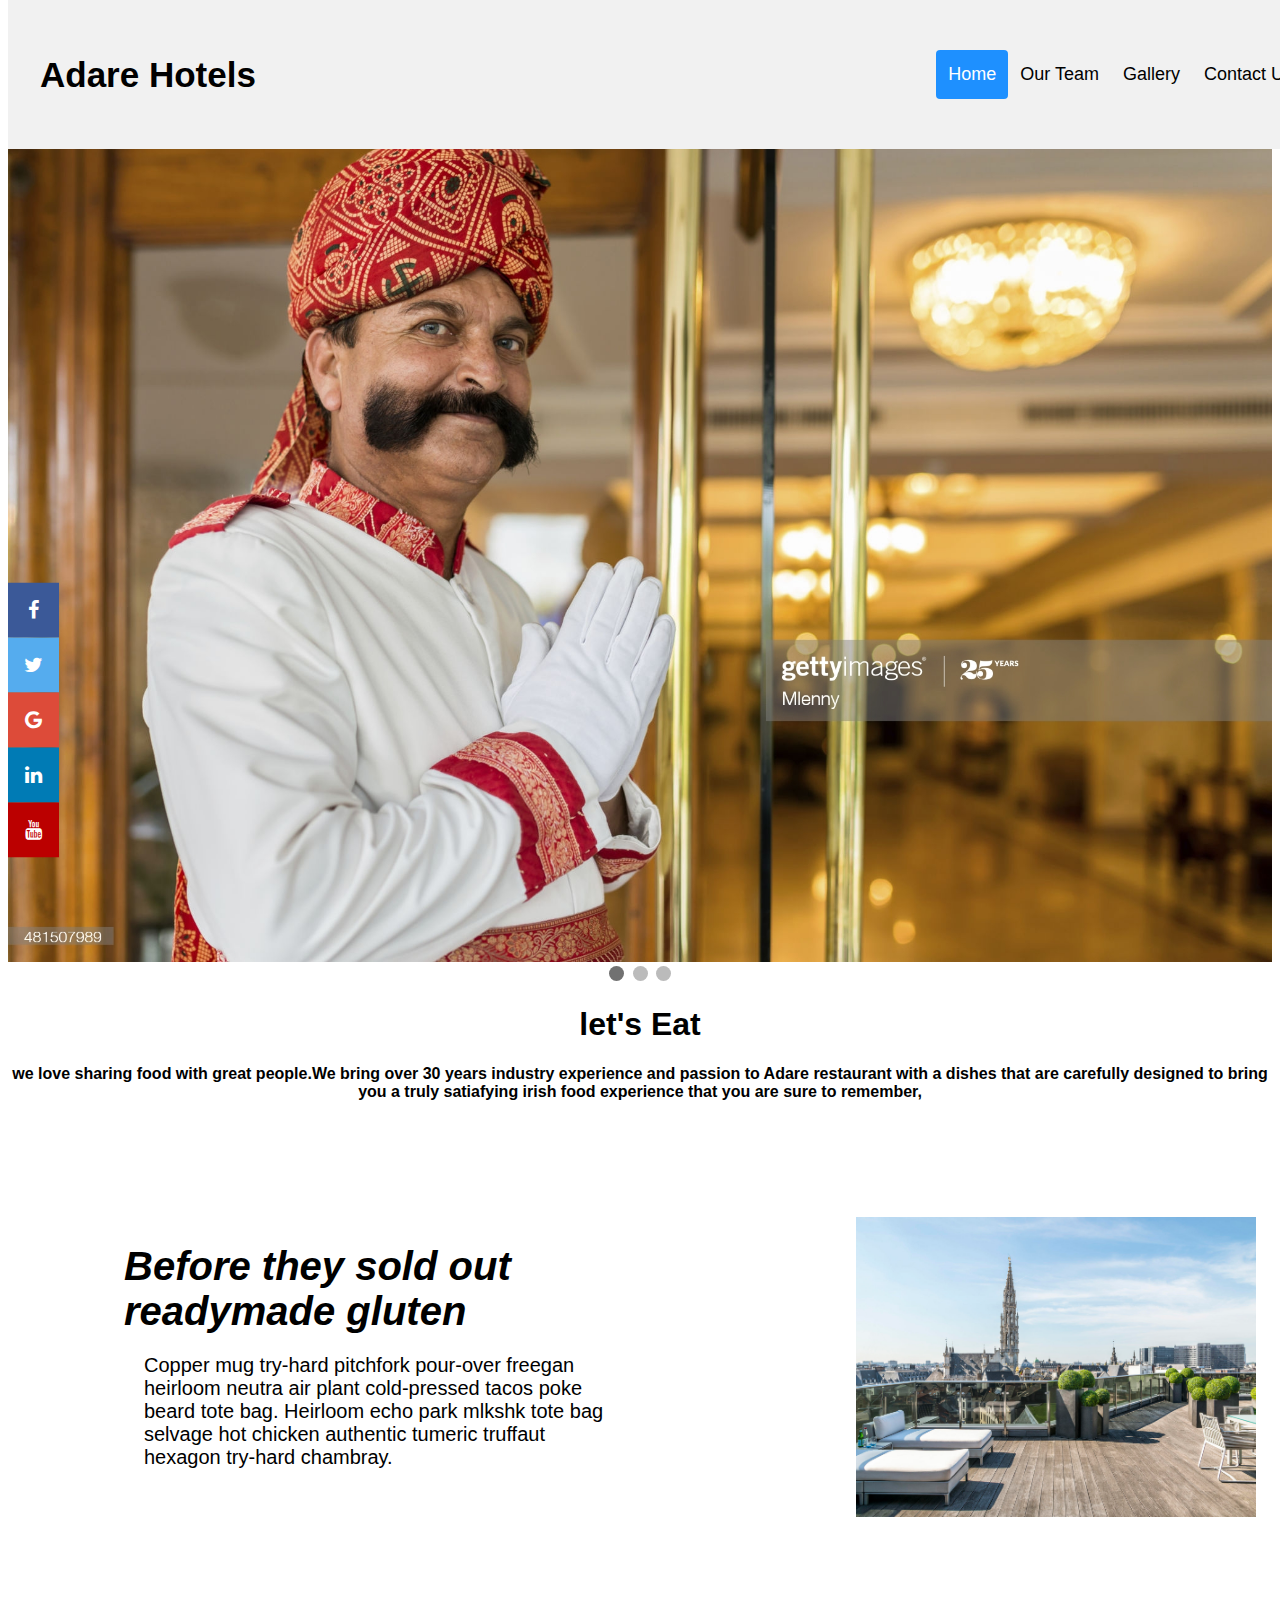
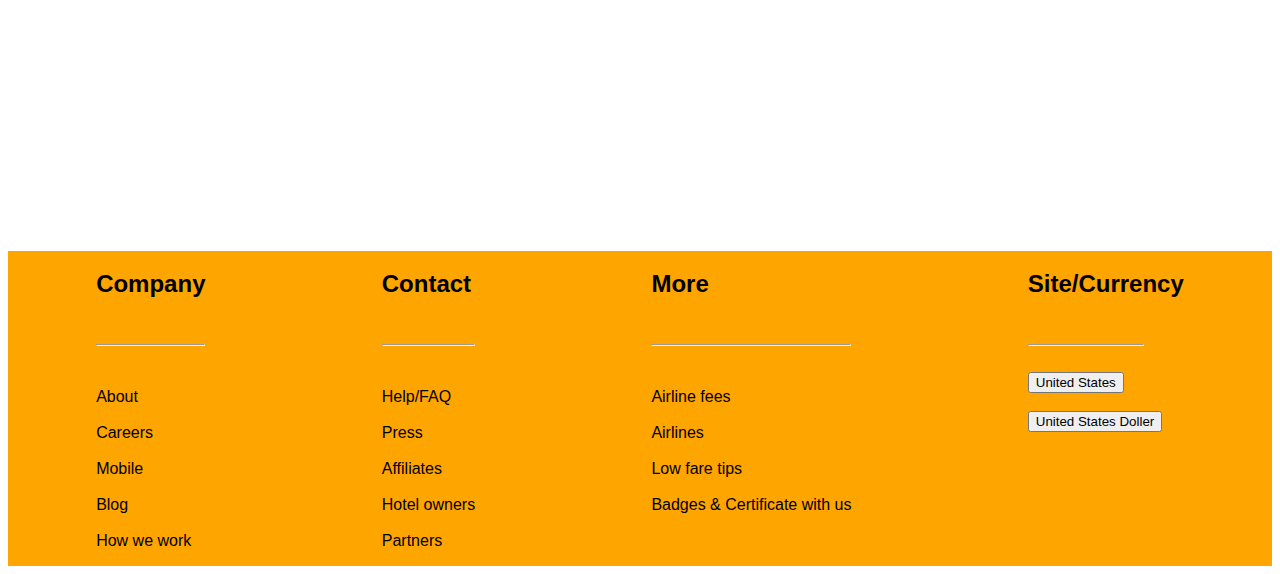
<file: index.html>
<!DOCTYPE html>
<html lang="en">

<head>
    <meta charset="UTF-8">
    <meta name="viewport" content="width=device-width, initial-scale=1.0">
    <title>Resturent</title>
    <link rel="stylesheet" href="style.css">
    <link rel="javascript" href="index.js">
    <link rel="stylesheet" href="https://cdnjs.cloudflare.com/ajax/libs/font-awesome/4.7.0/css/font-awesome.min.css">
</head>

<body>

    <div class="hidden">
        <div id="navbar">
            <a id="logo">Adare Hotels</a>
            <div id="navbar-right">
                <a class="active" href="index.html">Home</a>
                <a href="news.html">Our Team</a>
                <a href="gallery.html">Gallery</a>
                <a href="contact.html">Contact US</a>
            </div>
        </div>


        <div class="slideshow-container">

            <div class="mySlides fade">
                <div class="numbertext">1 / 3</div>
                <img src="welcome_hotel.jpg" style="width:100%">              
            </div>

            <div class="mySlides fade">
                <div class="numbertext">2 / 3</div>
                <img src="welcome_hotel2.jpg" style="width:100%">       
            </div>

            <div class="mySlides">
                <div class="numbertext ">3 / 3</div>
                <img src="gallery10.jpg" style="width:100%">
            </div>

        </div>
        <div style="text-align:center " class="dots">
            <span class="dot "></span>
            <span class="dot "></span>
            <span class="dot "></span>
        </div>


        <main>
            <h1>
                <b class="font"> let's Eat </b>
            </h1>

            <p class="matter">
                <b>
                    we love sharing food with great people.We bring over 30 years industry experience and passion to
                    Adare restaurant with a dishes that are carefully designed to bring you a truly satiafying irish
                    food experience that you are sure to remember,
                </b>
            </p>
        </main>


        <div class="contain">
            <div id="box1">
                <div class="s1">Before they sold out readymade gluten</div>
                <div class="s2">Copper mug try-hard pitchfork pour-over freegan heirloom neutra air plant cold-pressed
                    tacos
                    poke beard tote bag. Heirloom echo park mlkshk tote bag selvage hot chicken authentic tumeric
                    truffaut
                    hexagon try-hard chambray.</div>
            </div>
            <div id="box2">
                <img src="gallery8.jpg" id="s3">
            </div>
        </div>

     

        <div class="icon-bar ">
            <a href="# " class="facebook "><i class="fa fa-facebook "></i></a>
            <a href="# " class="twitter "><i class="fa fa-twitter "></i></a>
            <a href="# " class="google "><i class="fa fa-google "></i></a>
            <a href="# " class="linkedin "><i class="fa fa-linkedin "></i></a>
            <a href="# " class="youtube "><i class="fa fa-youtube "></i></a>
        </div>
<br><br><br><br><br><br><br><br><br><br><br><br><br>
        <div class="row">
            <div class="column" id="column">
                <h2>Company</h2><br>
                <hr><br>
                <p>About<br><br> Careers <br><br> Mobile <br><br> Blog <br><br> How we work</p>
            </div>
            <div class="column">
                <h2>Contact</h2><br>
                <hr><br>
                <p>
                    Help/FAQ
                    <br><br> Press
                    <br><br> Affiliates
                    <br><br> Hotel owners<br><br> Partners
                </p>
            </div>
            <div class="column">
                <h2>More</h2><br>
                <hr><br>
                <p> Airline fees<br><br> Airlines
                    <br><br> Low fare tips<br><br> Badges & Certificate with us
                </p>
            </div>
            <div class="column">
                <h2>Site/Currency</h2><br>
                <hr class="footerspace">
                <br>
                <button type="button">
            United States
          </button>
                <br>
                <br>
                <button type="button">
            United States Doller
          </button>
           
        </div>
        <script src="javascript.js"></script>
</body>

</html>
</file>
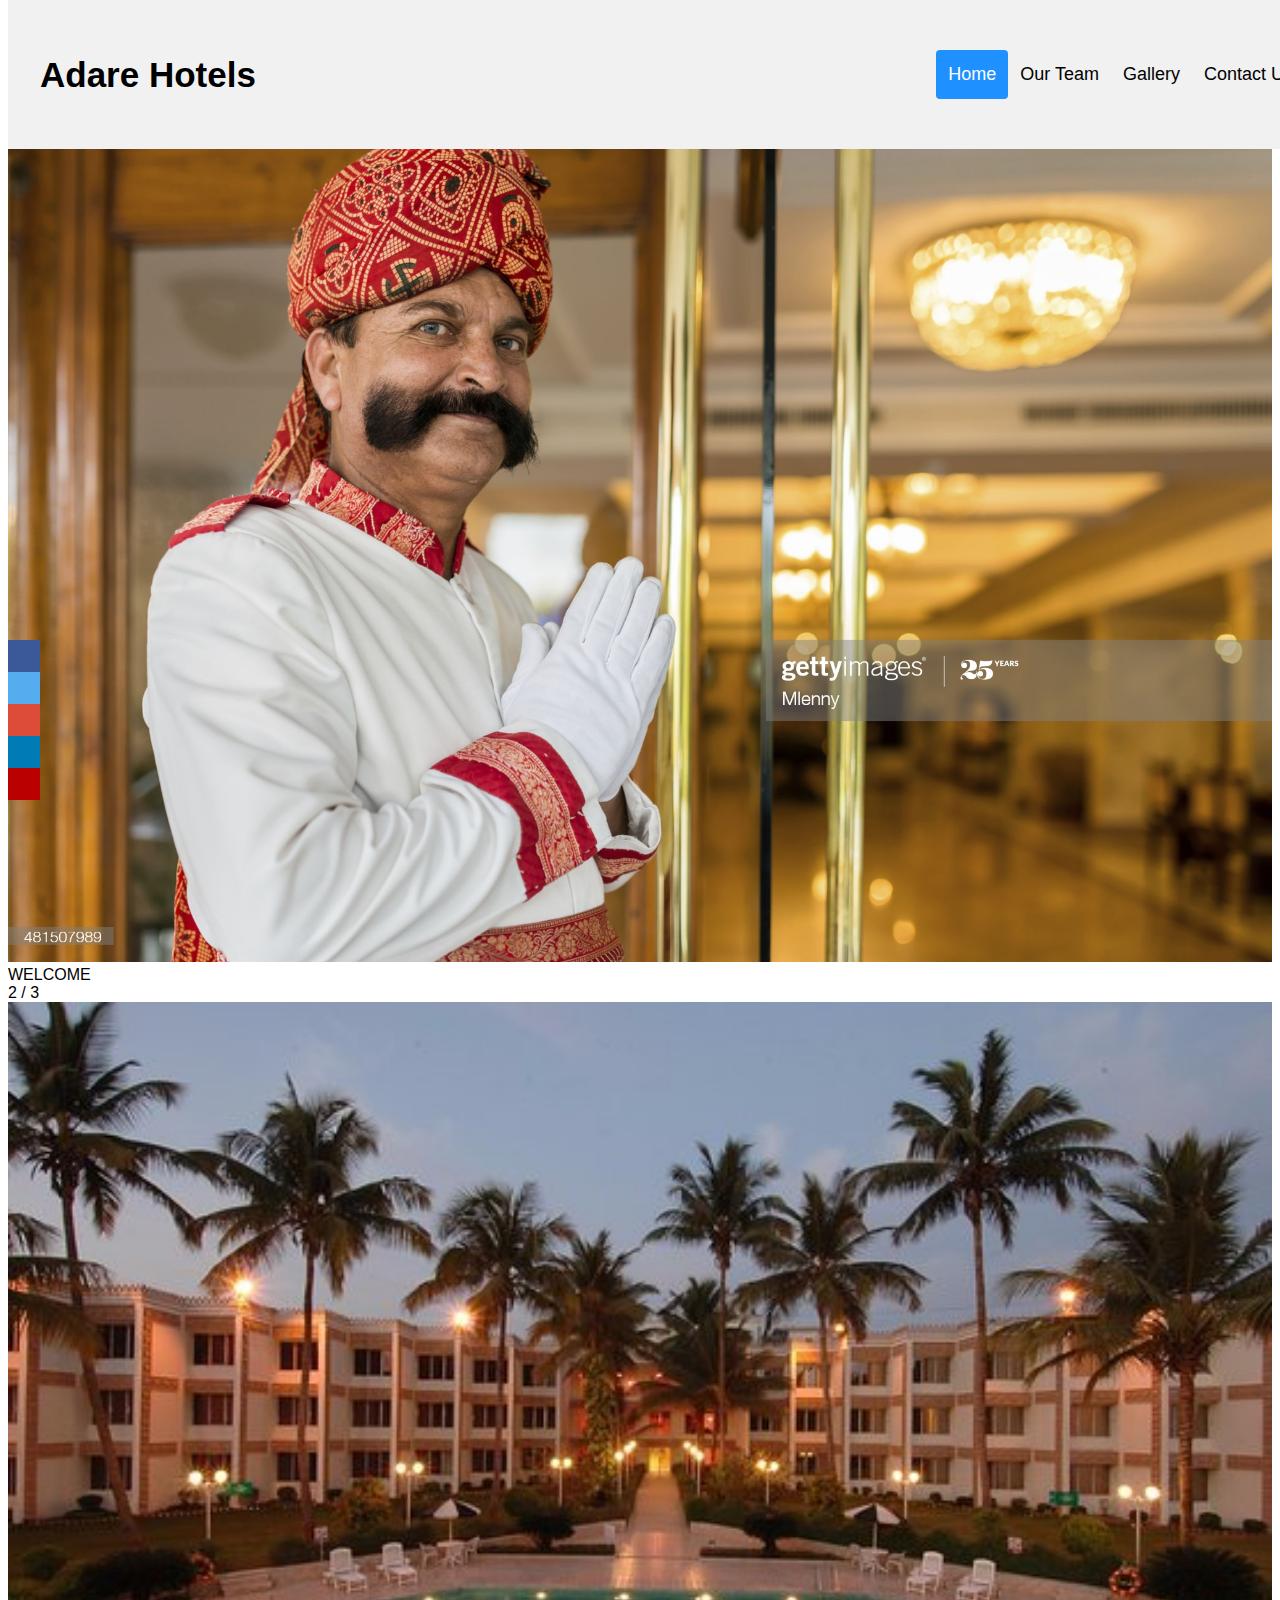
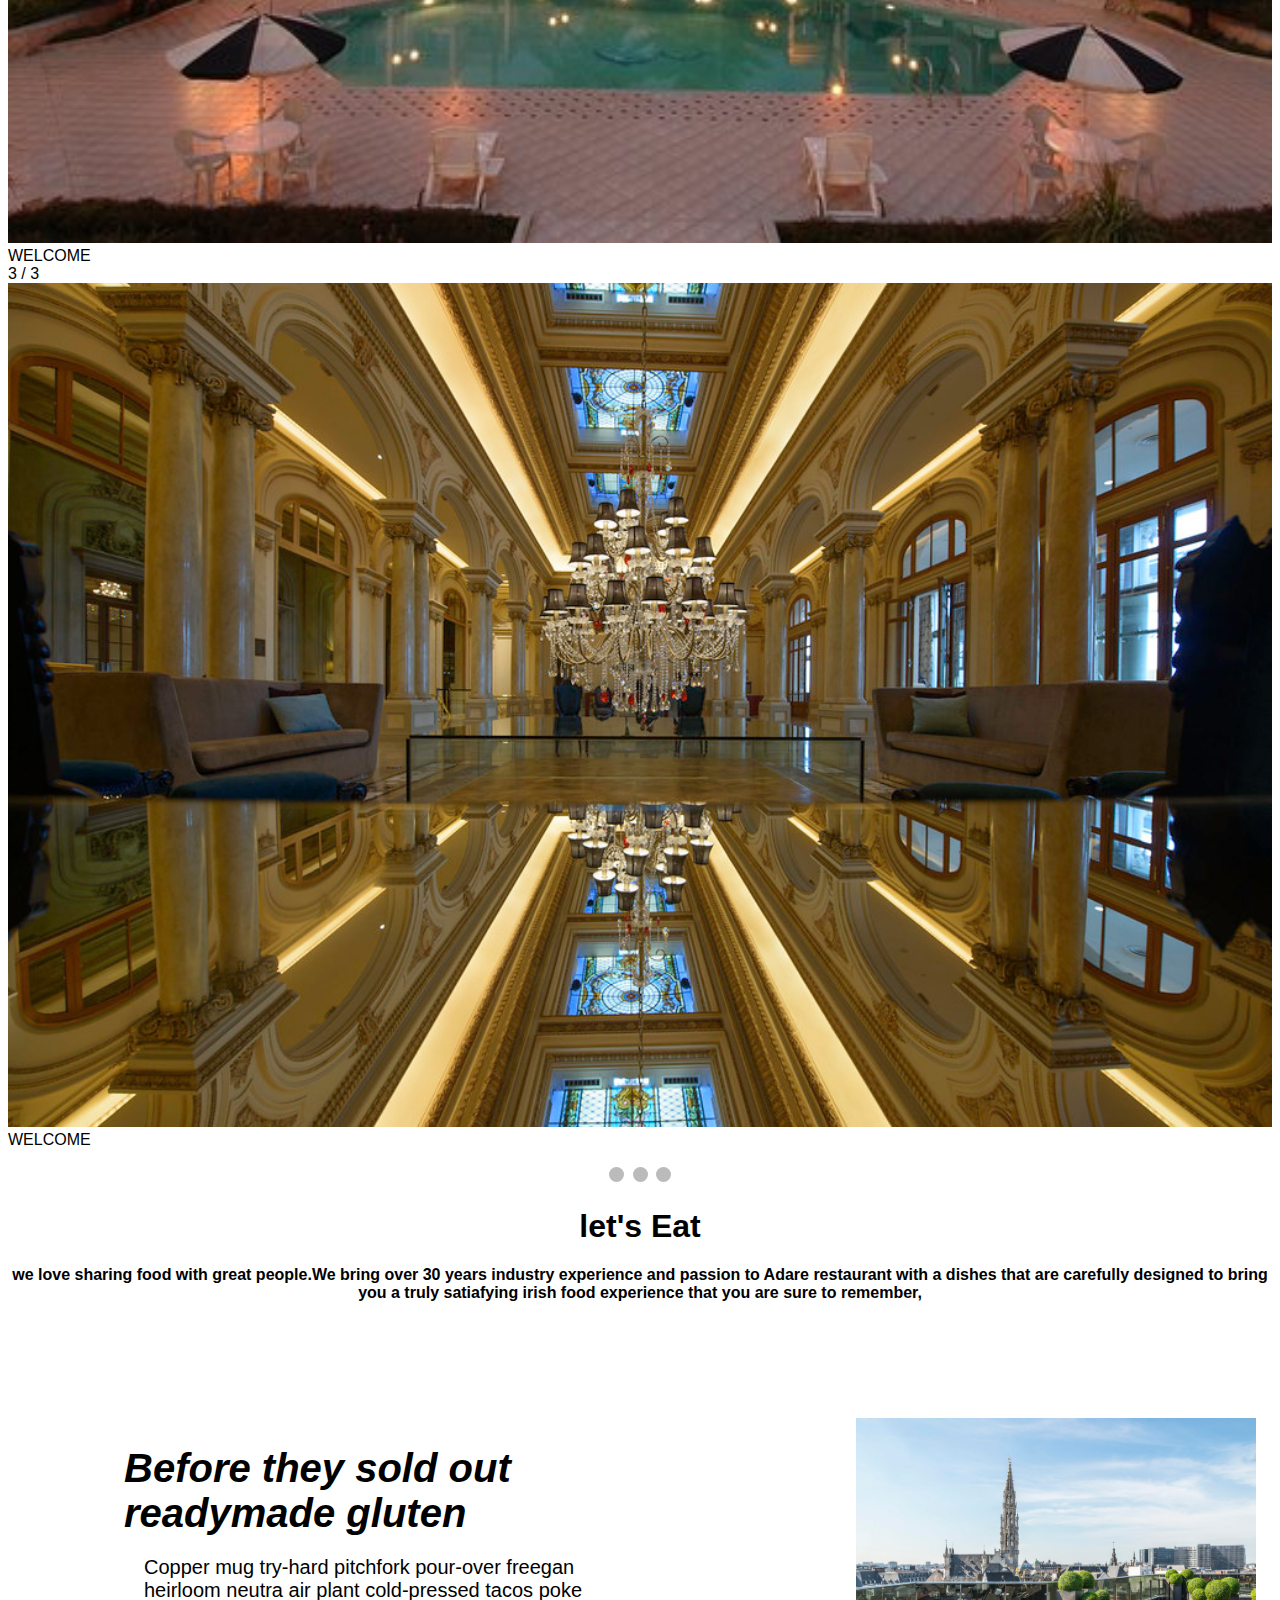
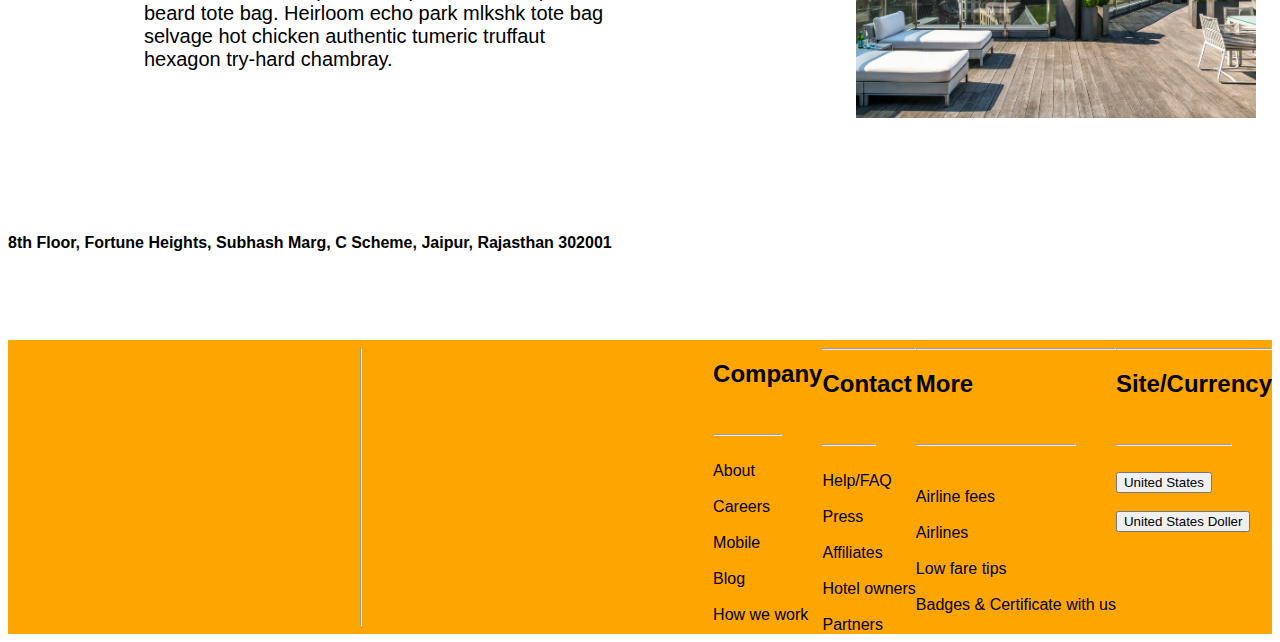
<file: example.html>
<!DOCTYPE html>
<html lang="en">

<head>
    <meta charset="UTF-8">
    <meta name="viewport" content="width=device-width, initial-scale=1.0">
    <title>Resturent</title>
    <link rel="stylesheet" href="style.css">
    <link rel="javascript" href="index.js">

</head>

<body>


    <div class="hidden">
        <div id="navbar">
            <a id="logo">Adare Hotels</a>
            <div id="navbar-right">
                <a class="active" href="index.html">Home</a>
                <a href="news.html">Our Team</a>
                <a href="gallery.html">Gallery</a>
                <a href="contact.html">Contact US</a>
            </div>
        </div>


        <div class="slideshow-container">

            <div class="mySlides fade">
                <div class="numbertext">1 / 3</div>
                <img src="welcome_hotel.jpg" style="width:100%">
                <div class="text">WELCOME</div>
            </div>

            <div class="mySlides fade">
                <div class="numbertext">2 / 3</div>
                <img src="welcome_hotel2.jpg" style="width:100%">
                <div class="text">WELCOME</div>
            </div>

            <div class="mySlides">
                <div class="numbertext ">3 / 3</div>
                <img src="gallery10.jpg" style="width:100%">
                <div class="text">WELCOME</div>
            </div>

        </div>
        <br>

        <div style="text-align:center " class="dots">
            <span class="dot "></span>
            <span class="dot "></span>
            <span class="dot "></span>
        </div>




        <main>
            <h1>
                <b class="font"> let's Eat </b>
            </h1>

            <p class="matter">
                <b>
                we love sharing food with great people.We bring over 30 years industry experience and passion to Adare restaurant with a dishes that are carefully designed to bring you a truly satiafying irish food experience that you are sure to remember,
                </b>
            </p>
        </main>
        <div class="contain">
            <div class="box" id="box1">
                <div class="s1">Before they sold out readymade gluten</div>
                <div class="s2">Copper mug try-hard pitchfork pour-over freegan heirloom neutra air plant cold-pressed tacos poke beard tote bag. Heirloom echo park mlkshk tote bag selvage hot chicken authentic tumeric truffaut hexagon try-hard chambray.</div>
            </div>
            <div class="box" id="box2">
                <img src="gallery8.jpg" id="s3">
            </div>
        </div>

        <span class="nname ">
                <p><b>8th Floor, Fortune Heights, Subhash Marg, C Scheme, Jaipur, Rajasthan 302001</b></p>
    
            </span>
    </div>



    <div class="icon-bar ">
        <a href="# " class="facebook "><i class="fa fa-facebook "></i></a>
        <a href="# " class="twitter "><i class="fa fa-twitter "></i></a>
        <a href="# " class="google "><i class="fa fa-google "></i></a>
        <a href="# " class="linkedin "><i class="fa fa-linkedin "></i></a>
        <a href="# " class="youtube "><i class="fa fa-youtube "></i></a>
    </div>

    <br><br><br><br>
    <div class="row">
        <hr class="underline">
        <div class="column" id="column">
            <h2>Company</h2><br>
            <hr class="footerspace"><br>
            <div id="footer">About<br><br> Careers <br><br> Mobile <br><br> Blog <br><br> How we work</div>
        </div>
        <div class="column" id="column1">
            <hr class="underline">
            <h2>Contact</h2><br>
            <hr class="footerspace"><br>
            <div>Help/FAQ
                <br><br> Press
                <br><br> Affiliates
                <br><br> Hotel owners<br><br> Partners
            </div>
        </div>
        <div class="column" id="column2">
            <hr class="underline">
            <h2>More</h2><br>
            <hr class="footerspace"><br>
            <div>
                <p> Airline fees<br><br> Airlines
                    <br><br> Low fare tips<br><br> Badges & Certificate with us
                </p>
            </div>
        </div>
        <div class="column" id="column3">
            <hr class="underline">
            <h2>Site/Currency</h2><br>
            <hr class="footerspace">
            <br>
            <button type="button">
                     United States
                   </button>
            <br>
            <br>
            <button type="button">
                      United States Doller
                   </button>
        </div>
    </div>
</body>

</html>
</file>
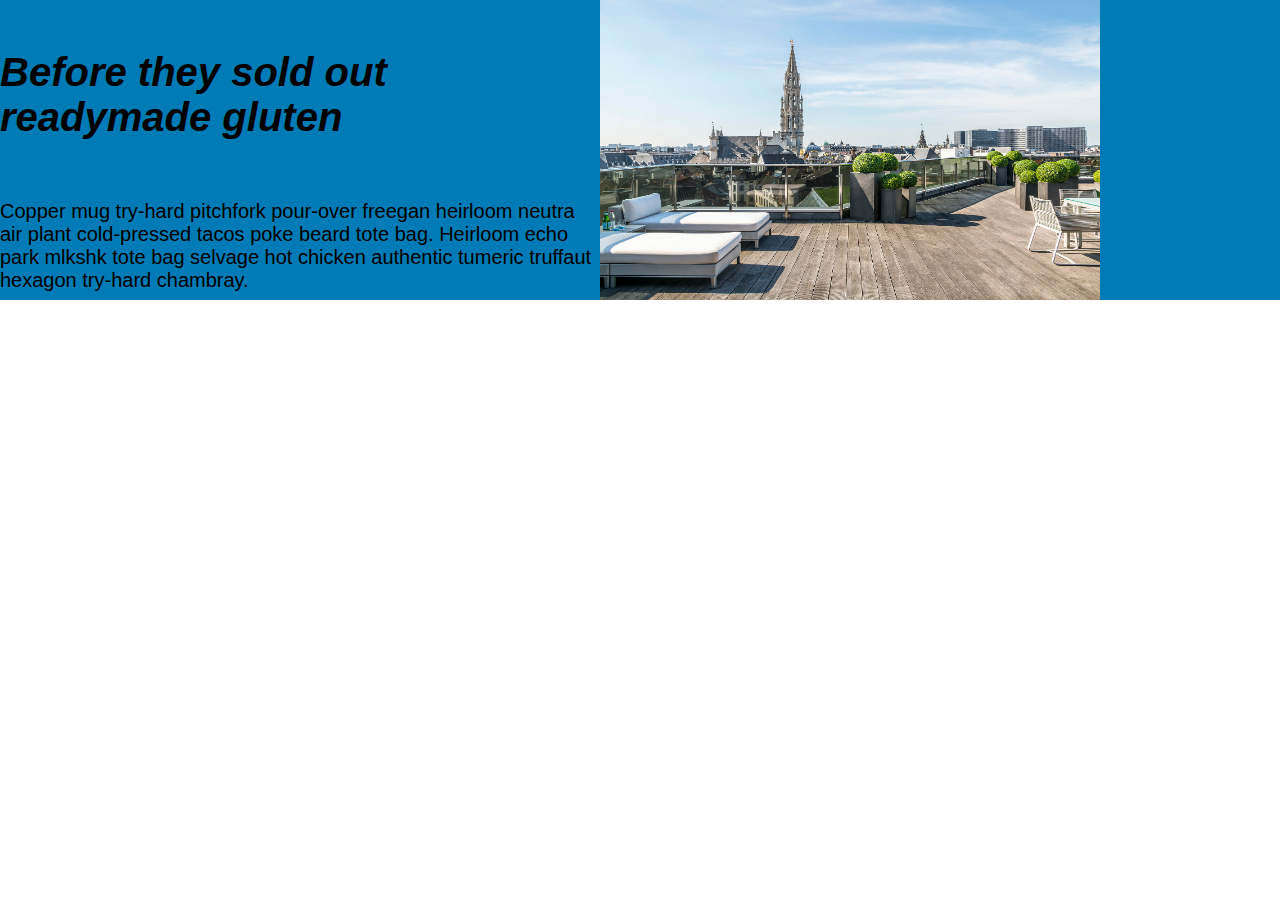
<file: practice.html>
<!DOCTYPE html>
<html lang="en">

<head>
    <meta charset="UTF-8">
    <meta name="viewport" content="width=device-width, initial-scale=1.0">
    <title>Document</title>
</head>

<body>
    <style>

           body {
        font-family: "Lato", Verdana, sans-serif;
    }
    
    header {
        text-align: center;
        font-size: 50px;
    }
    
    main {
        text-align: center;
    }
    
    .nname {
        text-align: center;
    }
    /* On smaller screens, decrease text size */
    
    @media only screen and (max-width: 300px) {
        .text {
            font-size: 11px
        }
    }
    
    .icon-bar {
        position: fixed;
        top: 80%;
        -webkit-transform: translateY(-50%);
        -ms-transform: translateY(-50%);
        transform: translateY(-50%);
    }
    
    .icon-bar a {
        display: block;
        text-align: center;
        padding: 16px;
        transition: all 0.3s ease;
        color: white;
        font-size: 20px;
    }
    
    .icon-bar a:hover {
        background-color: #000;
    }
    
    .facebook {
        background: #3B5998;
        color: white;
    }
    
    .twitter {
        background: #55ACEE;
        color: white;
    }
    
    .google {
        background: #dd4b39;
        color: white;
    }
    
    .linkedin {
        background: #007bb5;
        color: white;
    }
    
    .youtube {
        background: #bb0000;
        color: white;
    }
    
    .content {
        margin-left: 75px;
        font-size: 30px;
    }
    
    h1 {
        font-weight: bold;
        font-style: italic;
    }
    
    .p {
        margin-left: 50px;
        margin-right: 50px;
    }
    /* Slideshow container */
    
    .slideshow-container {
        max-width: 100%;
        position: relative;
        top: auto;
    }
    /* Caption text */
    
    .text {
        color: #f2f2f2;
        font-size: 15px;
        padding: 8px 12px;
        position: absolute;
        bottom: 8px;
        width: 100%;
        text-align: center;
    }
    /* Number text (1/3 etc) */
    
    .numbertext {
        color: #f2f2f2;
        font-size: 12px;
        padding: 8px 12px;
        position: absolute;
        top: 150px;
    }
    /* The dots/bullets/indicators */
    
    .dot {
        height: 15px;
        width: 15px;
        margin: 0 2px;
        background-color: #bbb;
        border-radius: 50%;
        display: inline-block;
        transition: background-color 0.6s ease;
        margin-top: 150px;
    }
    
    .active {
        background-color: #717171;
    }
    /* Fading animation */
    
    .fade {
        -webkit-animation-name: fade;
        -webkit-animation-duration: 1.5s;
        animation-name: fade;
        animation-duration: 1.5s;
    }
    
    @-webkit-keyframes fade {
        from {
            opacity: .4
        }
        to {
            opacity: 1
        }
    }
    
    @keyframes fade {
        from {
            opacity: .4
        }
        to {
            opacity: 1
        }
    }
    /* On smaller screens, decrease text size */
    
    @media only screen and (max-width: 300px) {
        .text {
            font-size: 11px
        }
    }
    
    .logo {
        width: 200px;
        height: 100px;
    }
    
    * {
        box-sizing: border-box;
    }
    
    .column {
        float: left;
        width: 24%;
        padding: 0px;
        height: 300px;
    }
    
    #column {
        margin-left: 50px;
    }
    
    .underline {
        display: none;
    }
    
    button {
        width: 200px;
        height: 40px;
        background-color: rgb(13, 13, 58);
        color: white;
        border-radius: 10px;
        outline-style: none;
    }
    
    .footerspace {
        margin-right: 40px;
    }
    
    body {
        font-family: "Lato", sans-serif;
        transition: background-color .5s;
        font-family: Arial;
        margin: 0;
    }
    
    .header {
        text-align: center;
        background: #1abc9c;
        color: white;
        font-size: 20px;
    }
    
    #navbar {
        overflow: hidden;
        background-color: #f1f1f1;
        padding: 50px 10px;
        transition: 0.4s;
        position: fixed;
        width: 100%;
        top: 0;
        z-index: 99;
    }
    
    #navbar a {
        float: left;
        color: black;
        text-align: center;
        padding: 12px;
        text-decoration: none;
        font-size: 18px;
        line-height: 25px;
        border-radius: 4px;
    }
    
    #navbar #logo {
        font-size: 35px;
        font-weight: bold;
        transition: 0.4s;
    }
    
    #navbar a:hover {
        background-color: #ddd;
        color: black;
    }
    
    #navbar a.active {
        background-color: dodgerblue;
        color: white;
    }
    
    #navbar-right {
        float: right;
    }
    
    .footerspace {
        margin-right: 40px;
    }
    
    .contain {
        display: flex;
        flex-wrap: wrap;
        flex-direction: row;
        align-items: center;
        margin-top:auto;
        width: 100%;
        height: auto;
        background-color: #007bb5;
        }

    #box1 { 
        position: relative;
        width: 600px;
        height: auto;
        top:-1200px;
        background-color: springgreen;
        }

    #box2 {
        width: 300px;
        height: 300px; background-color: springgreen;
        }

    #s3 {
        width: 500px;
        height: 300px;
        }
    .s1 {
        position: absolute;
        font-style: italic;
        font-weight: bold;
        font-size: 40px;
        top: 1100px;
    }
    
    .s2 {
        position: absolute;
        font-size: 20px;
        top: 1250px;
    }
    
    font {
        font-size: 40px;
    }
    
    @media only screen and ( max-width:800px) {
        .header {
            display: none;
        }
    }
    
    @media only screen and ( max-width:800px) {
        .header {
            display: block;
            width: auto;
            text-align: center;
        }
        .slideshow-container {
            max-width: 100%;
            position: relative;
        }
    }
    </style>
    
    
    <div class="contain">
        <div id="box1">
            <div class="s1">Before they sold out readymade gluten</div>
            <div class="s2">Copper mug try-hard pitchfork pour-over freegan heirloom neutra air plant cold-pressed tacos
                poke beard tote bag. Heirloom echo park mlkshk tote bag selvage hot chicken authentic tumeric truffaut
                hexagon try-hard chambray.</div>
        </div>
        <div id="box2">
            <img src="gallery8.jpg" id="s3">
        </div>
    </div>
</body>

</html>
</file>
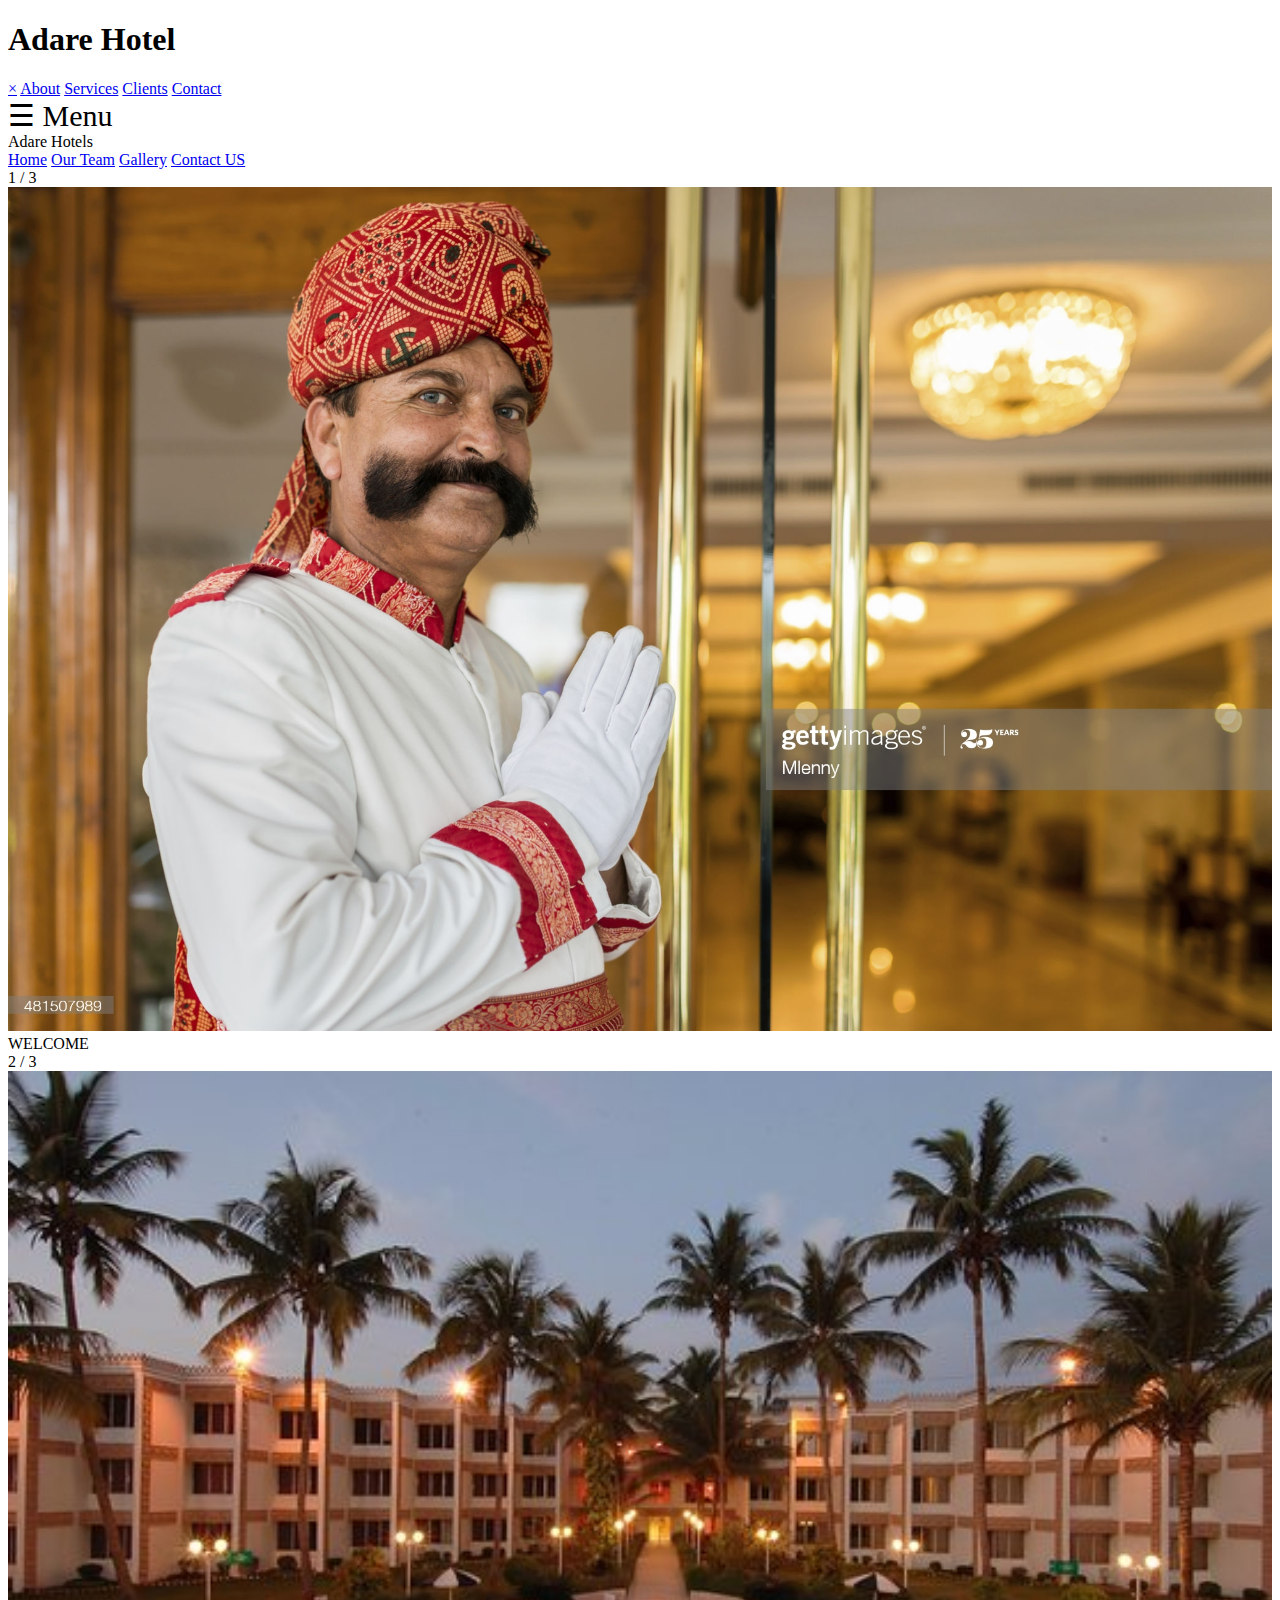
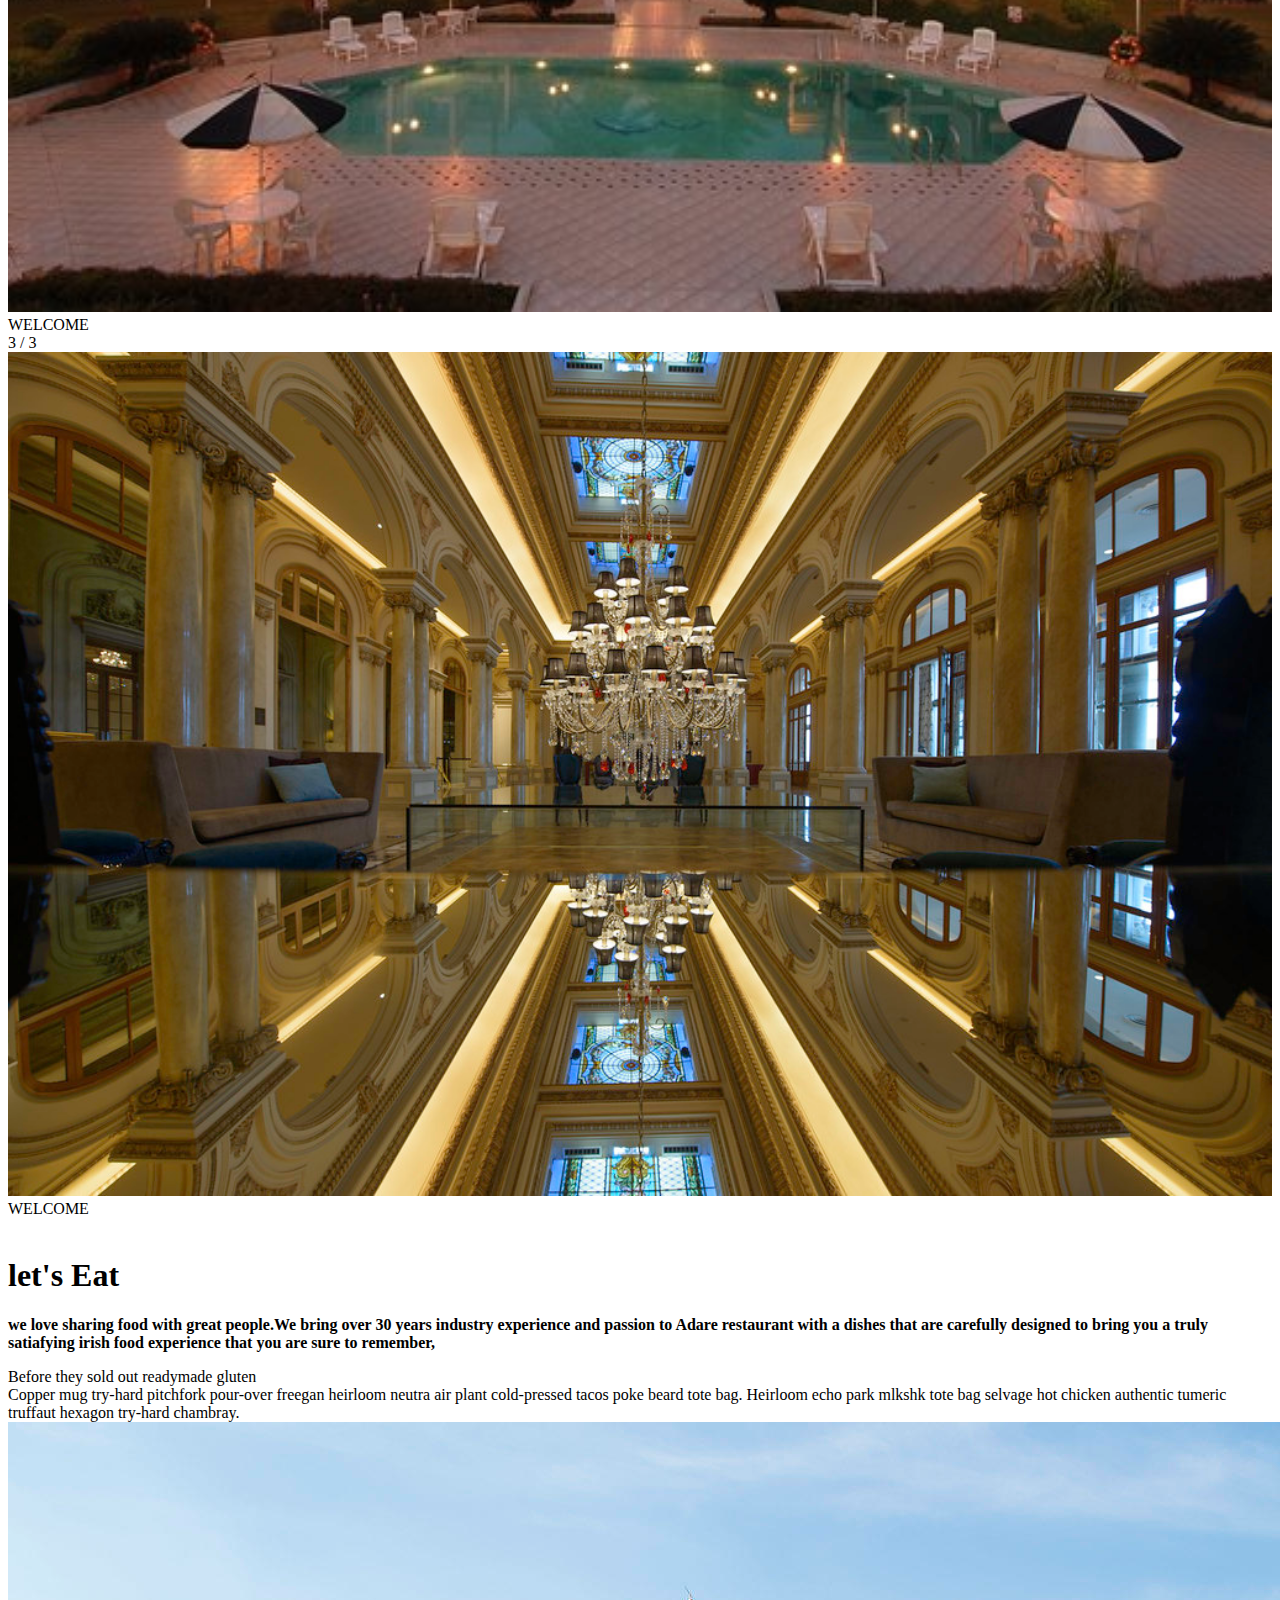
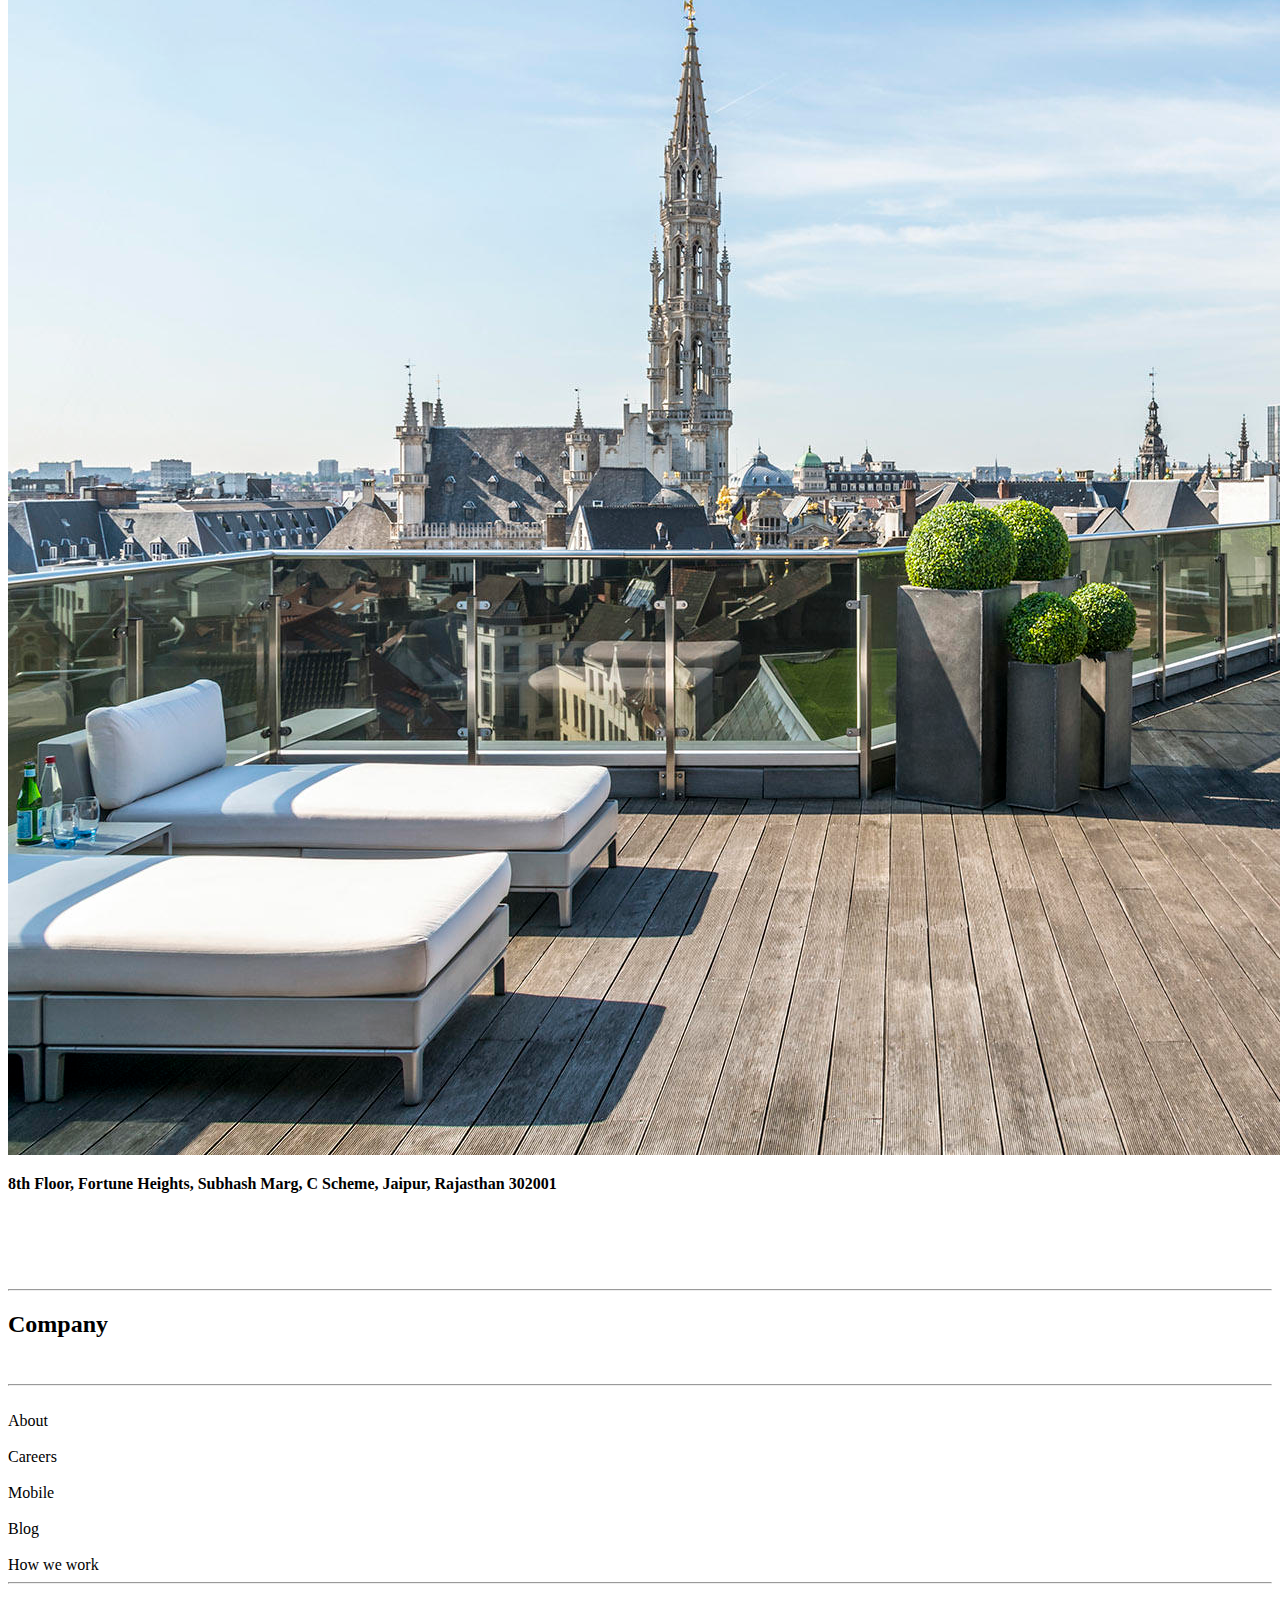
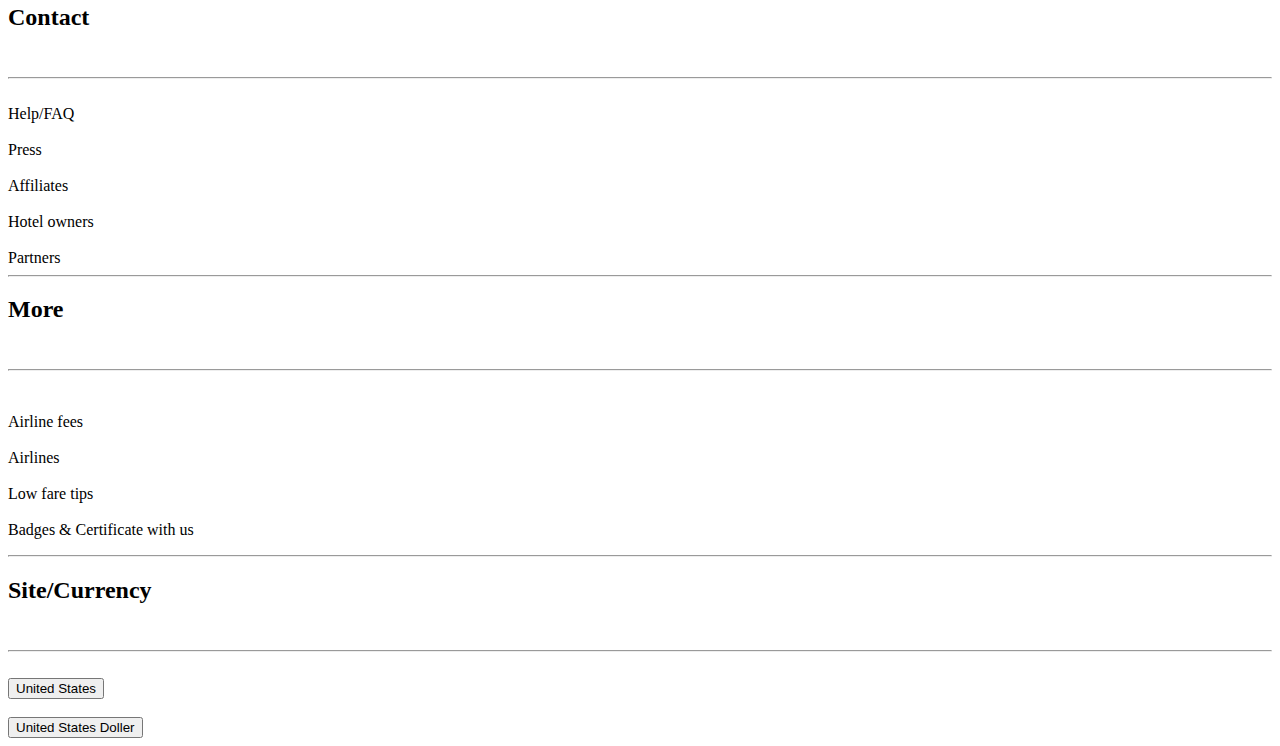
<file: try.html>
<!DOCTYPE html>
<html lang="en">

<head>
    <meta charset="UTF-8">
    <meta name="viewport" content="width=device-width, initial-scale=1.0">
    <title>Document</title>
</head>

<body>
    <div class="hidden">
        <div class="header">
            <h1>Adare Hotel</h1>

        </div>

        <div id="mySidenav" class="sidenav">
            <a href="javascript:void(0)" class="closebtn" onclick="closeNav()">&times;</a>
            <a href="#">About</a>
            <a href="#">Services</a>
            <a href="#">Clients</a>
            <a href="#">Contact</a>
        </div>

        <div id="main">
            <span style="font-size:30px;cursor:pointer" onclick="openNav()">&#9776; Menu</span>
        </div>


        <div id="navbar">
            <a id="logo">Adare Hotels</a>
            <div id="navbar-right">
                <a class="active" href="index.html">Home</a>
                <a href="news.html">Our Team</a>
                <a href="gallery.html">Gallery</a>
                <a href="contact.html">Contact US</a>
            </div>
        </div>


        <div class="slideshow-container">

            <div class="mySlides fade">
                <div class="numbertext">1 / 3</div>
                <img src="welcome_hotel.jpg" style="width:100%">
                <div class="text">WELCOME</div>
            </div>

            <div class="mySlides fade">
                <div class="numbertext">2 / 3</div>
                <img src="welcome_hotel2.jpg" style="width:100%">
                <div class="text">WELCOME</div>
            </div>

            <div class="mySlides">
                <div class="numbertext ">3 / 3</div>
                <img src="gallery10.jpg" style="width:100%">
                <div class="text">WELCOME</div>
            </div>

        </div>
        <br>

        <div style="text-align:center " class="dots">
            <span class="dot "></span>
            <span class="dot "></span>
            <span class="dot "></span>
        </div>




        <main>
            <h1>
                <b class="font"> let's Eat </b>
            </h1>

            <p class="matter">
                <b>
            we love sharing food with great people.We bring over 30 years industry experience and passion to Adare restaurant with a dishes that are carefully designed to bring you a truly satiafying irish food experience that you are sure to remember,
            </b>
            </p>



        </main>

        <div class="contain">
            <div class="box" id="box1">
                <div class="s1">Before they sold out readymade gluten</div>
                <div class="s2">Copper mug try-hard pitchfork pour-over freegan heirloom neutra air plant cold-pressed tacos poke beard tote bag. Heirloom echo park mlkshk tote bag selvage hot chicken authentic tumeric truffaut hexagon try-hard chambray.</div>
            </div>
            <div class="box" id="box4">
                <img src="gallery8.jpg" id="s3">
            </div>
        </div>

        <span class="nname ">
            <p><b>8th Floor, Fortune Heights, Subhash Marg, C Scheme, Jaipur, Rajasthan 302001</b></p>

        </span>
    </div>



    <div class="icon-bar ">
        <a href="# " class="facebook "><i class="fa fa-facebook "></i></a>
        <a href="# " class="twitter "><i class="fa fa-twitter "></i></a>
        <a href="# " class="google "><i class="fa fa-google "></i></a>
        <a href="# " class="linkedin "><i class="fa fa-linkedin "></i></a>
        <a href="# " class="youtube "><i class="fa fa-youtube "></i></a>
    </div>

    <br><br><br><br>
    <div class="row">
        <hr class="underline">
        <div class="column" id="column">
            <h2>Company</h2><br>
            <hr class="footerspace"><br>
            <div id="footer">About<br><br> Careers <br><br> Mobile <br><br> Blog <br><br> How we work</div>
        </div>
        <div class="column" id="column1">
            <hr class="underline">
            <h2>Contact</h2><br>
            <hr class="footerspace"><br>
            <div>Help/FAQ
                <br><br> Press
                <br><br> Affiliates
                <br><br> Hotel owners<br><br> Partners
            </div>
        </div>
        <div class="column" id="column2">
            <hr class="underline">
            <h2>More</h2><br>
            <hr class="footerspace"><br>
            <div>
                <p> Airline fees<br><br> Airlines
                    <br><br> Low fare tips<br><br> Badges & Certificate with us
                </p>
            </div>
        </div>
        <div class="column" id="column3">
            <hr class="underline">
            <h2>Site/Currency</h2><br>
            <hr class="footerspace">
            <br>
            <button type="button">
                 United States
               </button>
            <br>
            <br>
            <button type="button">
                  United States Doller
               </button>
        </div>
    </div>



</body>

</html>
</file>
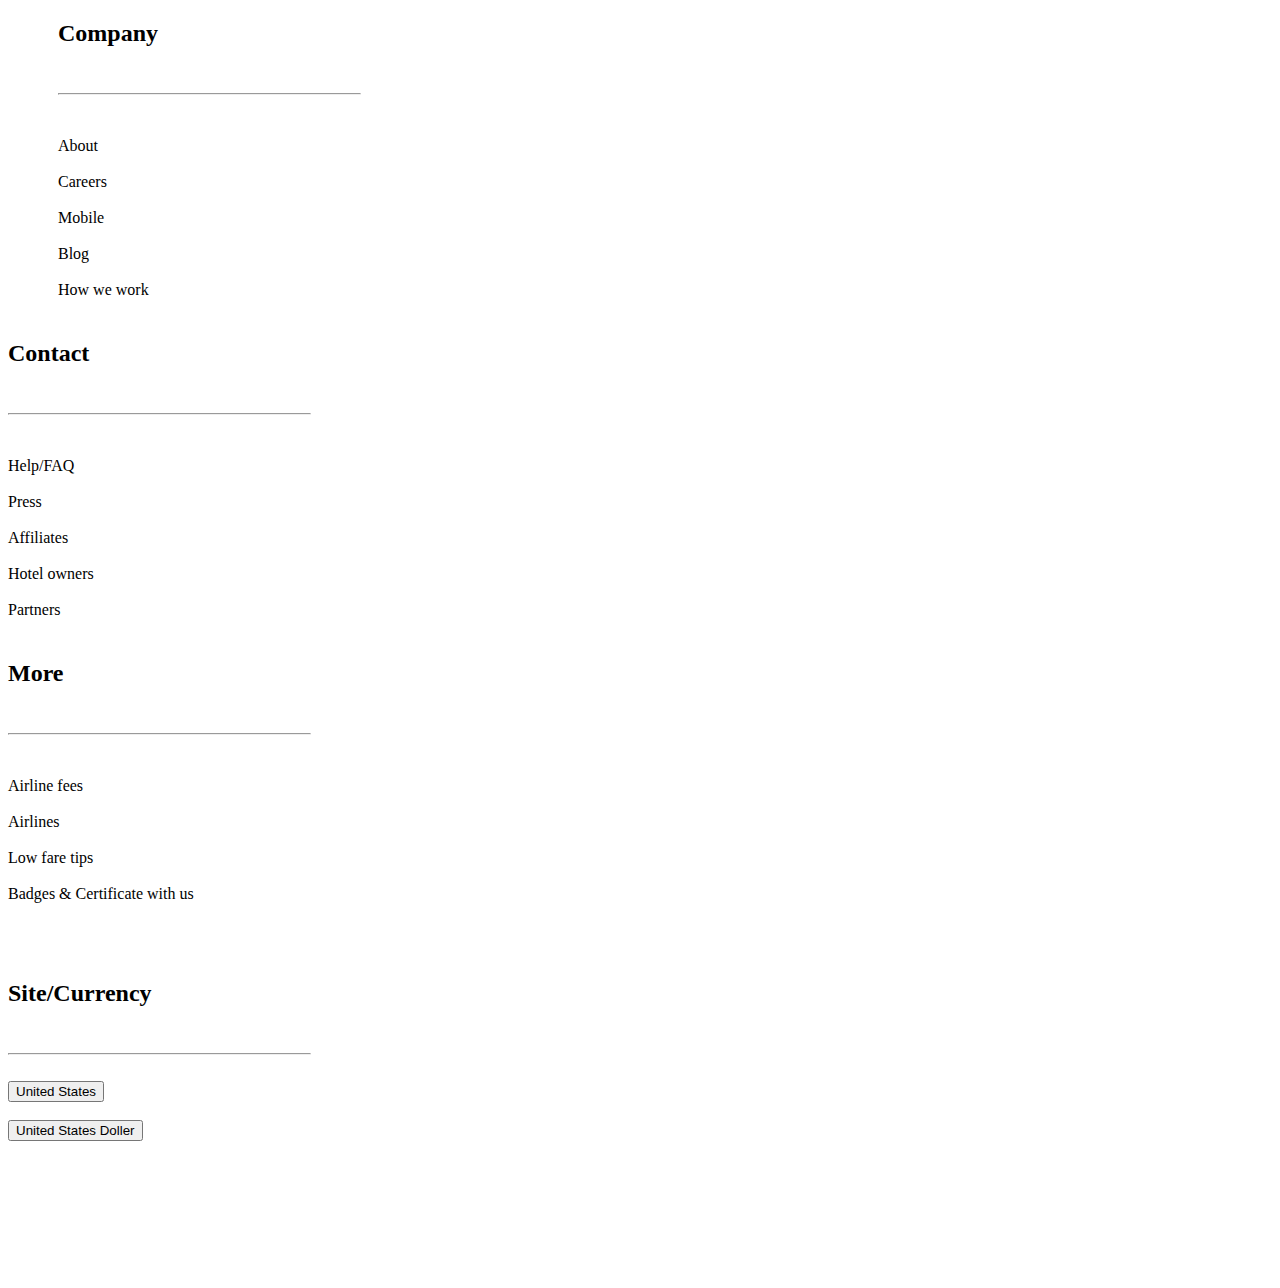
<file: try1.html>
<!DOCTYPE html>
<html lang="en">

<head>
    <meta charset="UTF-8">
    <meta name="viewport" content="width=device-width, initial-scale=1.0">
    <title>Document</title>
</head>

<body>
    <style>
        * {
            box-sizing: border-box;
        }
        
        .column {
            float: none;
            width: 24%;
            padding: 0px;
            height: 300px;
        }
        
        #column {
            margin-left: 50px;
        }
    </style>
    <div class="row">
        <div class="column" id="column">
            <h2>Company</h2><br>
            <hr><br>
            <p>About<br><br> Careers <br><br> Mobile <br><br> Blog <br><br> How we work</p>
        </div>
        <div class="column" id="column1">
            <h2>Contact</h2><br>
            <hr><br>
            <p>
                Help/FAQ
                <br><br> Press
                <br><br> Affiliates
                <br><br> Hotel owners<br><br> Partners
            </p>
        </div>
        <div class="column" id="column2">
            <h2>More</h2><br>
            <hr><br>
            <p> Airline fees<br><br> Airlines
                <br><br> Low fare tips<br><br> Badges & Certificate with us
            </p>
        </div>
        <div class="column" id="column3">
            <h2>Site/Currency</h2><br>
            <hr class="footerspace">
            <br>
            <button type="button">
             United States
           </button>
            <br>
            <br>
            <button type="button">
              United States Doller
           </button>
        </div>
    </div>
</body>

</html>
</file>
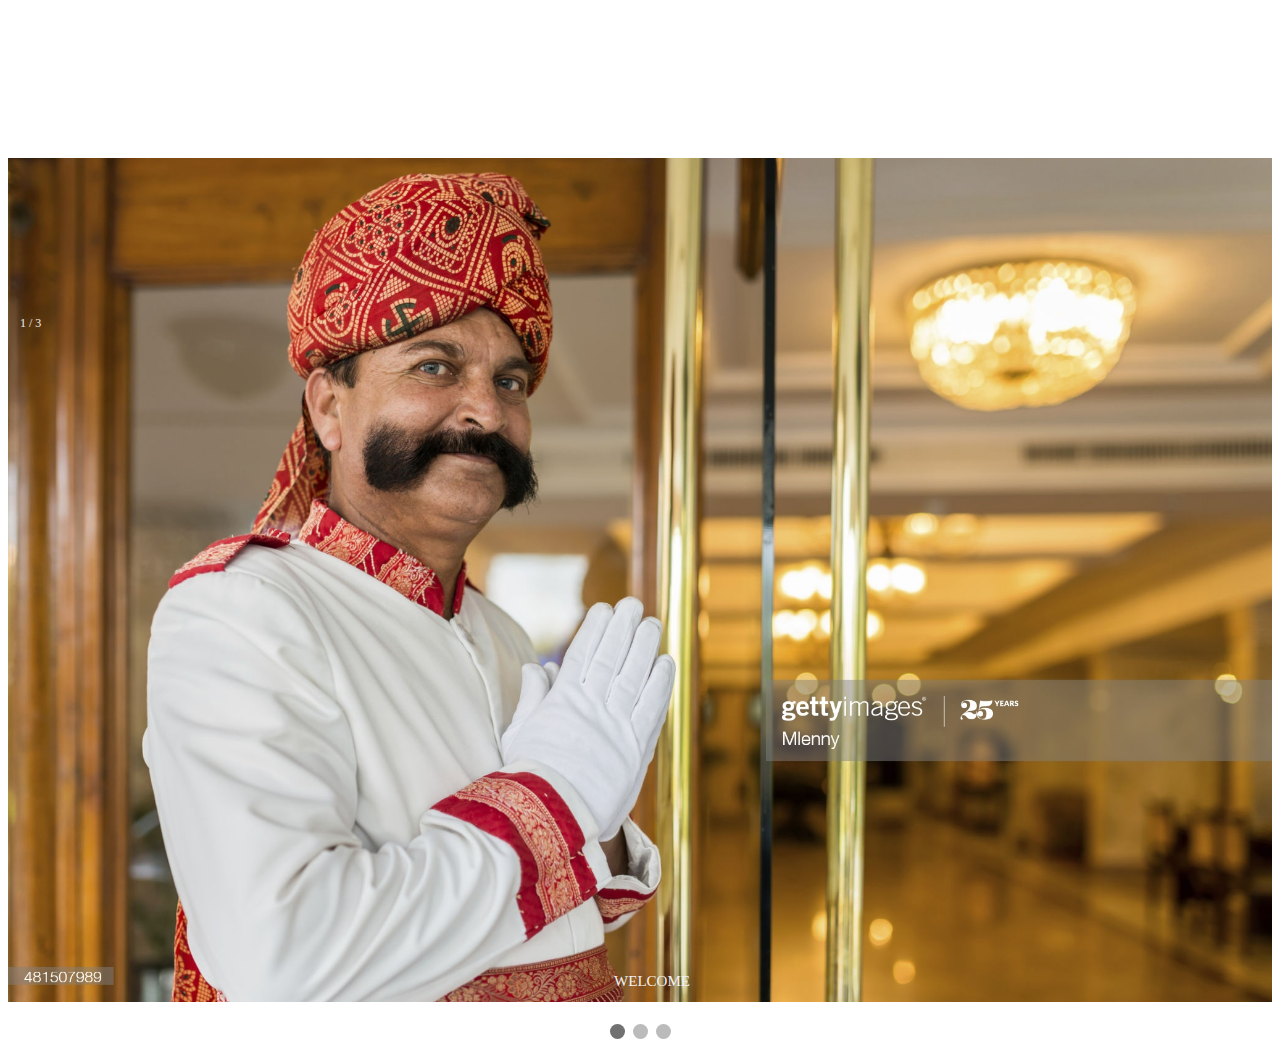
<file: try2.html>
<!DOCTYPE html>
<html lang="en">

<head>
    <meta charset="UTF-8">
    <meta name="viewport" content="width=device-width, initial-scale=1.0">
    <title>Document</title>
</head>

<body>
    <style>
        /* Slideshow container */
        
        .slideshow-container {
            max-width: 100%;
            position: relative;
            top: 150px;
        }
        /* Caption text */
        
        .text {
            color: #f2f2f2;
            font-size: 15px;
            padding: 8px 12px;
            position: absolute;
            bottom: 8px;
            width: 100%;
            text-align: center;
        }
        /* Number text (1/3 etc) */
        
        .numbertext {
            color: #f2f2f2;
            font-size: 12px;
            padding: 8px 12px;
            position: absolute;
            top: 150px;
        }
        /* The dots/bullets/indicators */
        
        .dot {
            height: 15px;
            width: 15px;
            margin: 0 2px;
            background-color: #bbb;
            border-radius: 50%;
            display: inline-block;
            transition: background-color 0.6s ease;
            margin-top: 150px;
        }
        
        .active {
            background-color: #717171;
        }
        /* Fading animation */
        
        .fade {
            -webkit-animation-name: fade;
            -webkit-animation-duration: 1.5s;
            animation-name: fade;
            animation-duration: 1.5s;
        }
        
        @-webkit-keyframes fade {
            from {
                opacity: .4
            }
            to {
                opacity: 1
            }
        }
        
        @keyframes fade {
            from {
                opacity: .4
            }
            to {
                opacity: 1
            }
        }
    </style>
    <div class="slideshow-container">

        <div class="mySlides fade">
            <div class="numbertext">1 / 3</div>
            <img src="welcome_hotel.jpg" style="width:100%">
            <div class="text">WELCOME</div>
        </div>

        <div class="mySlides fade">
            <div class="numbertext">2 / 3</div>
            <img src="welcome_hotel2.jpg" style="width:100%">
            <div class="text">WELCOME</div>
        </div>

        <div class="mySlides">
            <div class="numbertext ">3 / 3</div>
            <img src="gallery10.jpg" style="width:100%">
            <div class="text">WELCOME</div>
        </div>

    </div>
    <br>

    <div style="text-align:center " class="dots">
        <span class="dot "></span>
        <span class="dot "></span>
        <span class="dot "></span>
    </div>
    <script>
        var slideIndex = 0;
        showSlides();

        function showSlides() {
            var i;
            var slides = document.getElementsByClassName("mySlides ");
            var dots = document.getElementsByClassName("dot ");
            for (i = 0; i < slides.length; i++) {
                slides[i].style.display = "none ";
            }
            slideIndex++;
            if (slideIndex > slides.length) {
                slideIndex = 1
            }
            for (i = 0; i < dots.length; i++) {
                dots[i].className = dots[i].className.replace(" active ", " ");
            }
            slides[slideIndex - 1].style.display = "block ";
            dots[slideIndex - 1].className += " active ";
            setTimeout(showSlides, 2000); // Change image every 2 seconds
        }
    </script>

</body>

</html>
</file>
<file: style.css>
body {
    font-family: "Lato", Verdana, sans-serif;
}

header {
        text-align: center;
        font-size: 50px;
    }
    
    main {
        text-align: center;
    }
    
    @media only screen and (max-width: 300px) {
        .text {
            font-size: 11px
        }
        .s1 {
            font-size: 11px
        } .s2 {
            font-size: 11px
        }
    }
    .icon-bar {
        position: fixed;
        top: 80%;
        -webkit-transform: translateY(-50%);
        -ms-transform: translateY(-50%);
        transform: translateY(-50%);
    }
    
    .icon-bar a {
        display: block;
        text-align: center;
        padding: 16px;
        transition: all 0.3s ease;
        color: white;
        font-size: 20px;
    }
    
    .icon-bar a:hover {
        background-color: #000;
    }
    
    .facebook {
        background: #3B5998;
        color: white;
    }
    
    .twitter {
        background: #55ACEE;
        color: white;
    }
    
    .google {
        background: #dd4b39;
        color: white;
    }
    
    .linkedin {
        background: #007bb5;
        color: white;
    }
    
    .youtube {
        background: #bb0000;
        color: white;
    }
    
    .slideshow-container {
        margin-top:100px;
        max-width: 100%;
    }


    .dot {
        height: 15px;
        width: 15px;
        margin: 0 2px;
        background-color: #bbb;
        border-radius: 50%;
        display: inline-block;
        transition: background-color 0.6s ease;
       
    }
    
    .active {
        background-color: #717171;
    }
   
    
    .fade {
        -webkit-animation-name: fade;
        -webkit-animation-duration: 1.5s;
        animation-name: fade;
        animation-duration: 1.5s;
    }
    
    @-webkit-keyframes fade {
        from {
            opacity: .4
        }
        to {
            opacity: 1
        }
    }
    
    @keyframes fade {
        from {
            opacity: .4
        }
        to {
            opacity: 1
        }
    }
    /* On smaller screens, decrease text size */
    
    @media only screen and (max-width: 300px) {
        .text {
            font-size: 11px
        }
    }

#navbar {
    overflow: hidden;
    background-color: #f1f1f1;
    padding: 50px 20px;
    transition: 0.4s;
    position: fixed;
    width: 100%;
    top: 0;
    z-index: 99;
}

#navbar a {
    float: left;
    color: black;
    text-align: center;
    padding: 12px;
    text-decoration: none;
    font-size: 18px;
    line-height: 25px;
    border-radius: 4px;
}

#navbar #logo {
    font-size: 35px;
    font-weight: bold;
    transition: 0.4s;
}

#navbar a:hover {
    background-color: #ddd;
    color: black;
}

#navbar a.active {
    background-color: dodgerblue;
    color: white;
}

#navbar-right {
    float: right;
}

.footerspace {
    margin-right: 40px;
}

.contain {
    display: flex;
    flex-wrap: wrap;
    flex-direction: row;
    justify-content: space-around;
    align-items: center;
    margin-top:auto;
    width: 100%;
    height: 500px;
    }

#box1 { 
    width: 500px;
    height: auto;
    }

#box2 {
    width: 300px;
    height: 300px;
    }

#s3 {
    width: auto;
    height: 300px;
    }
    .s1 {
       
        font-style: italic;
        font-weight: bold;
        font-size: 40px;
       
    }
    
    .s2 {
        margin:20px;
        font-size: 20px;
    }
    .row{
        display:flex;
        flex-wrap: wrap;
        justify-content: space-around;
        background-color: orange;
        justify-content: end;
        justify-content: space-around;
    }
</file>
